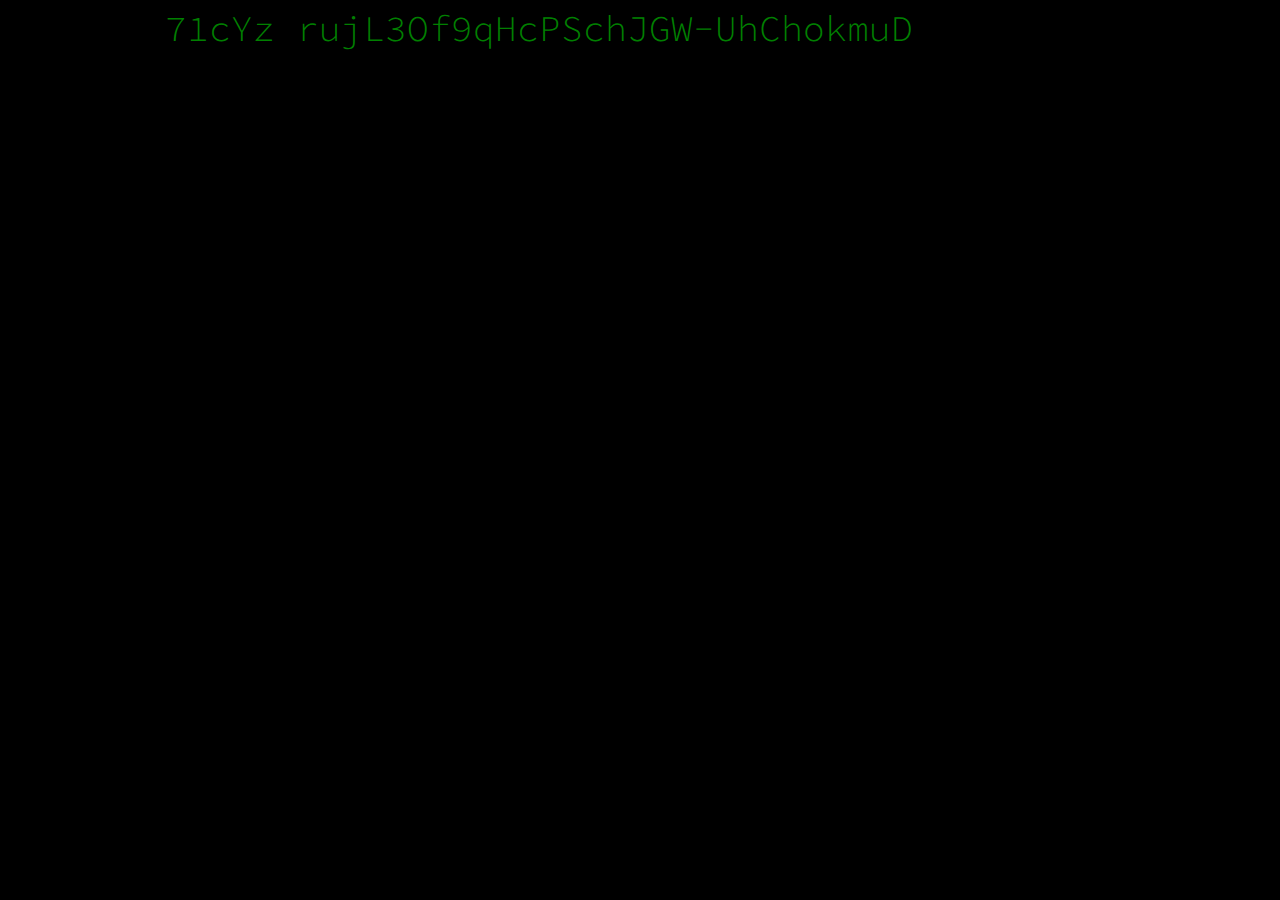
<file: animation.html>
<!DOCTYPE html>
<html lang="en">
<head>
    <meta charset="UTF-8">
    <meta name="viewport" content="width=device-width, initial-scale=1.0">
    <title>Follow</title>
    <link rel="stylesheet" href="animation.css">
    <link rel="shortcut icon" href="../Autres/duck.svg" type="image/x-icon">
</head>
<body>
    
    <link href='https://fonts.googleapis.com/css?family=Source+Code+Pro:300,400' rel='stylesheet' type='text/css'>
    <div id="line_01" class="text">
      FOLLOW-THE-YELLOW-DUCK
    </div>

    <script src="animation.js"></script>
</body>
</html>
</file>
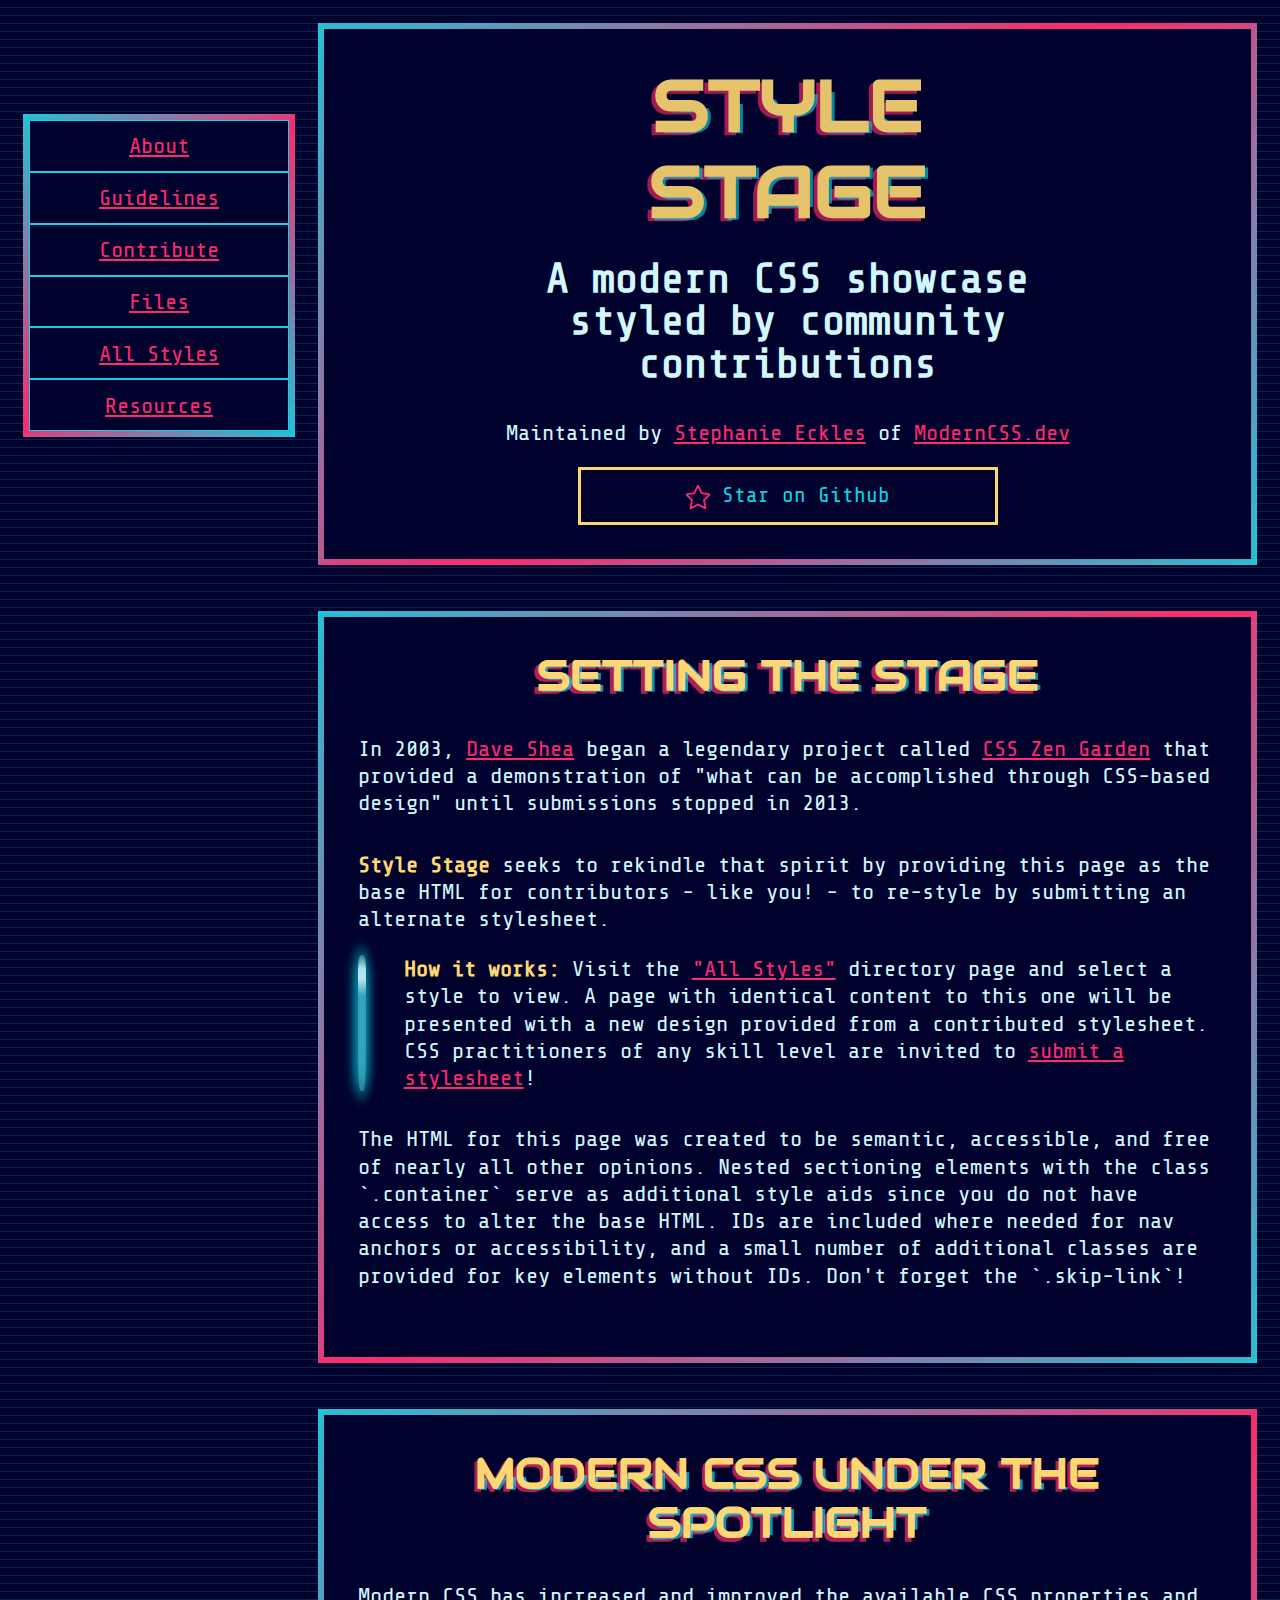
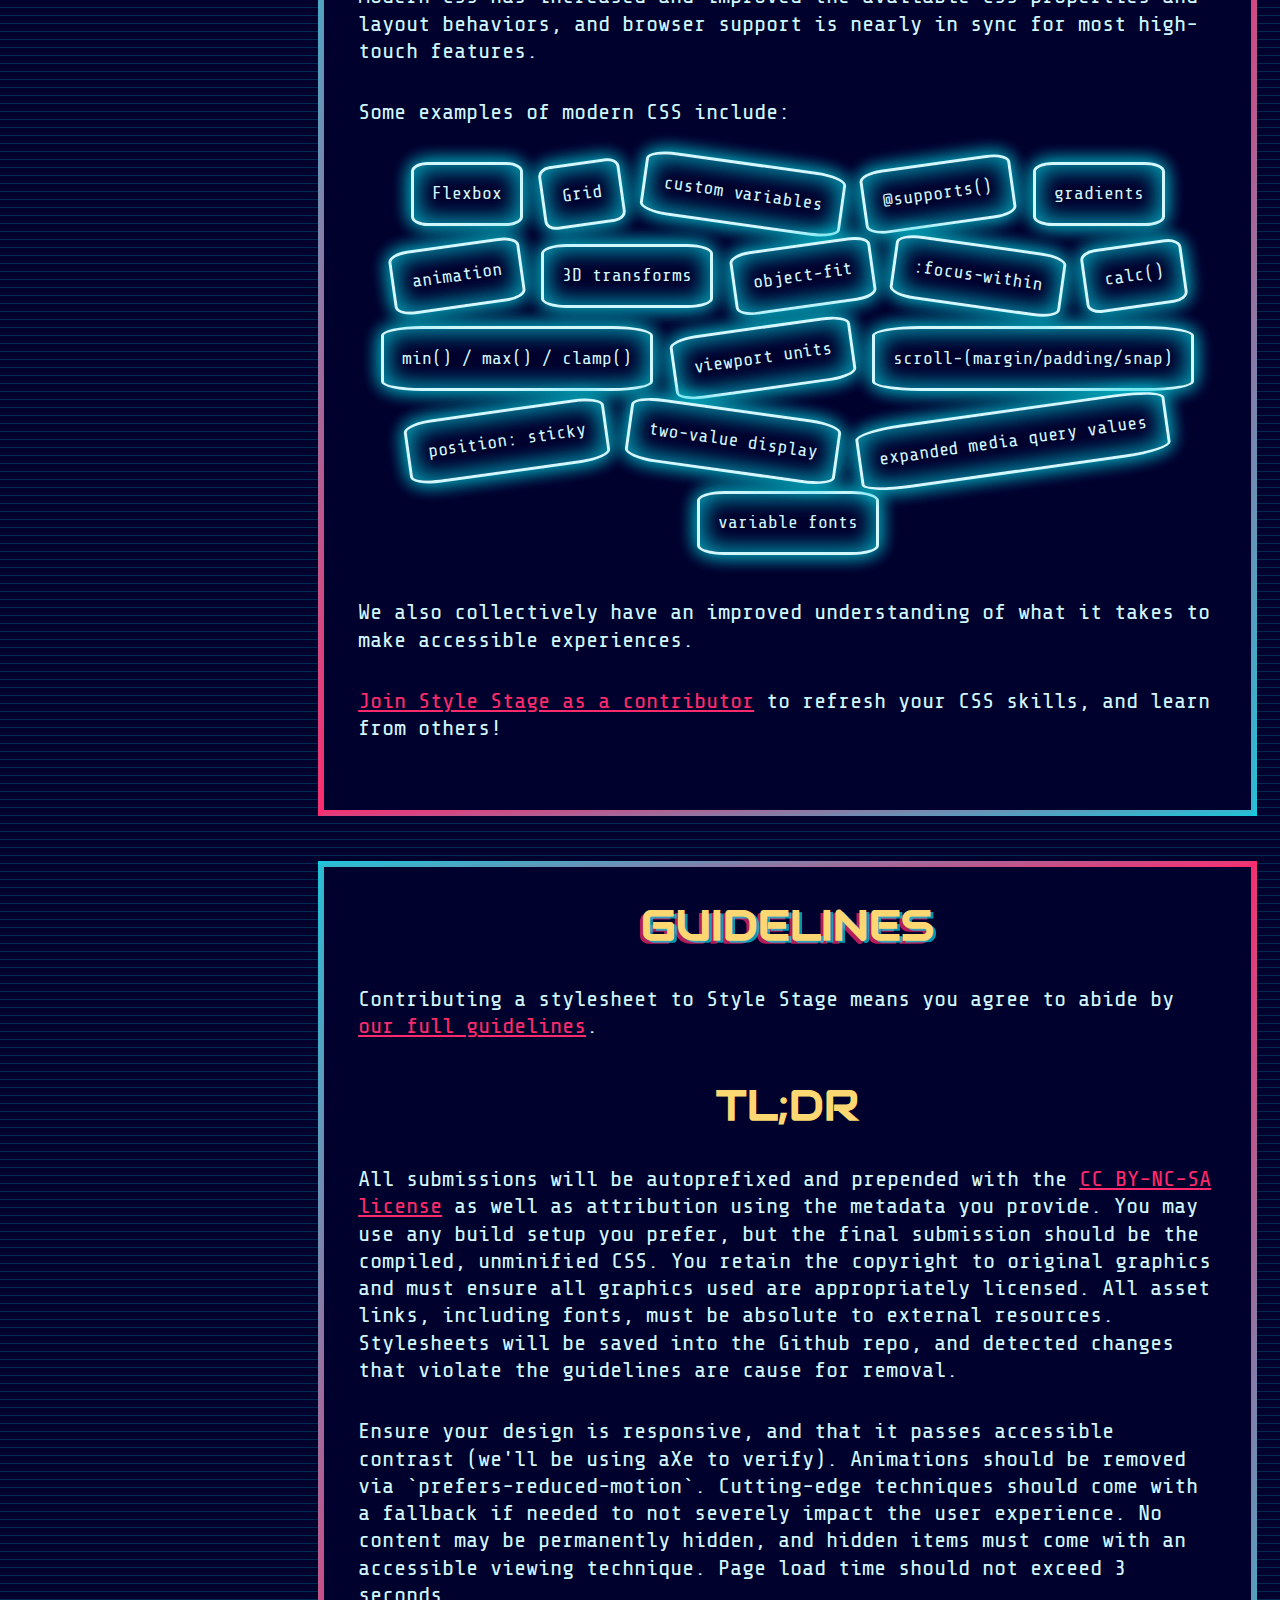
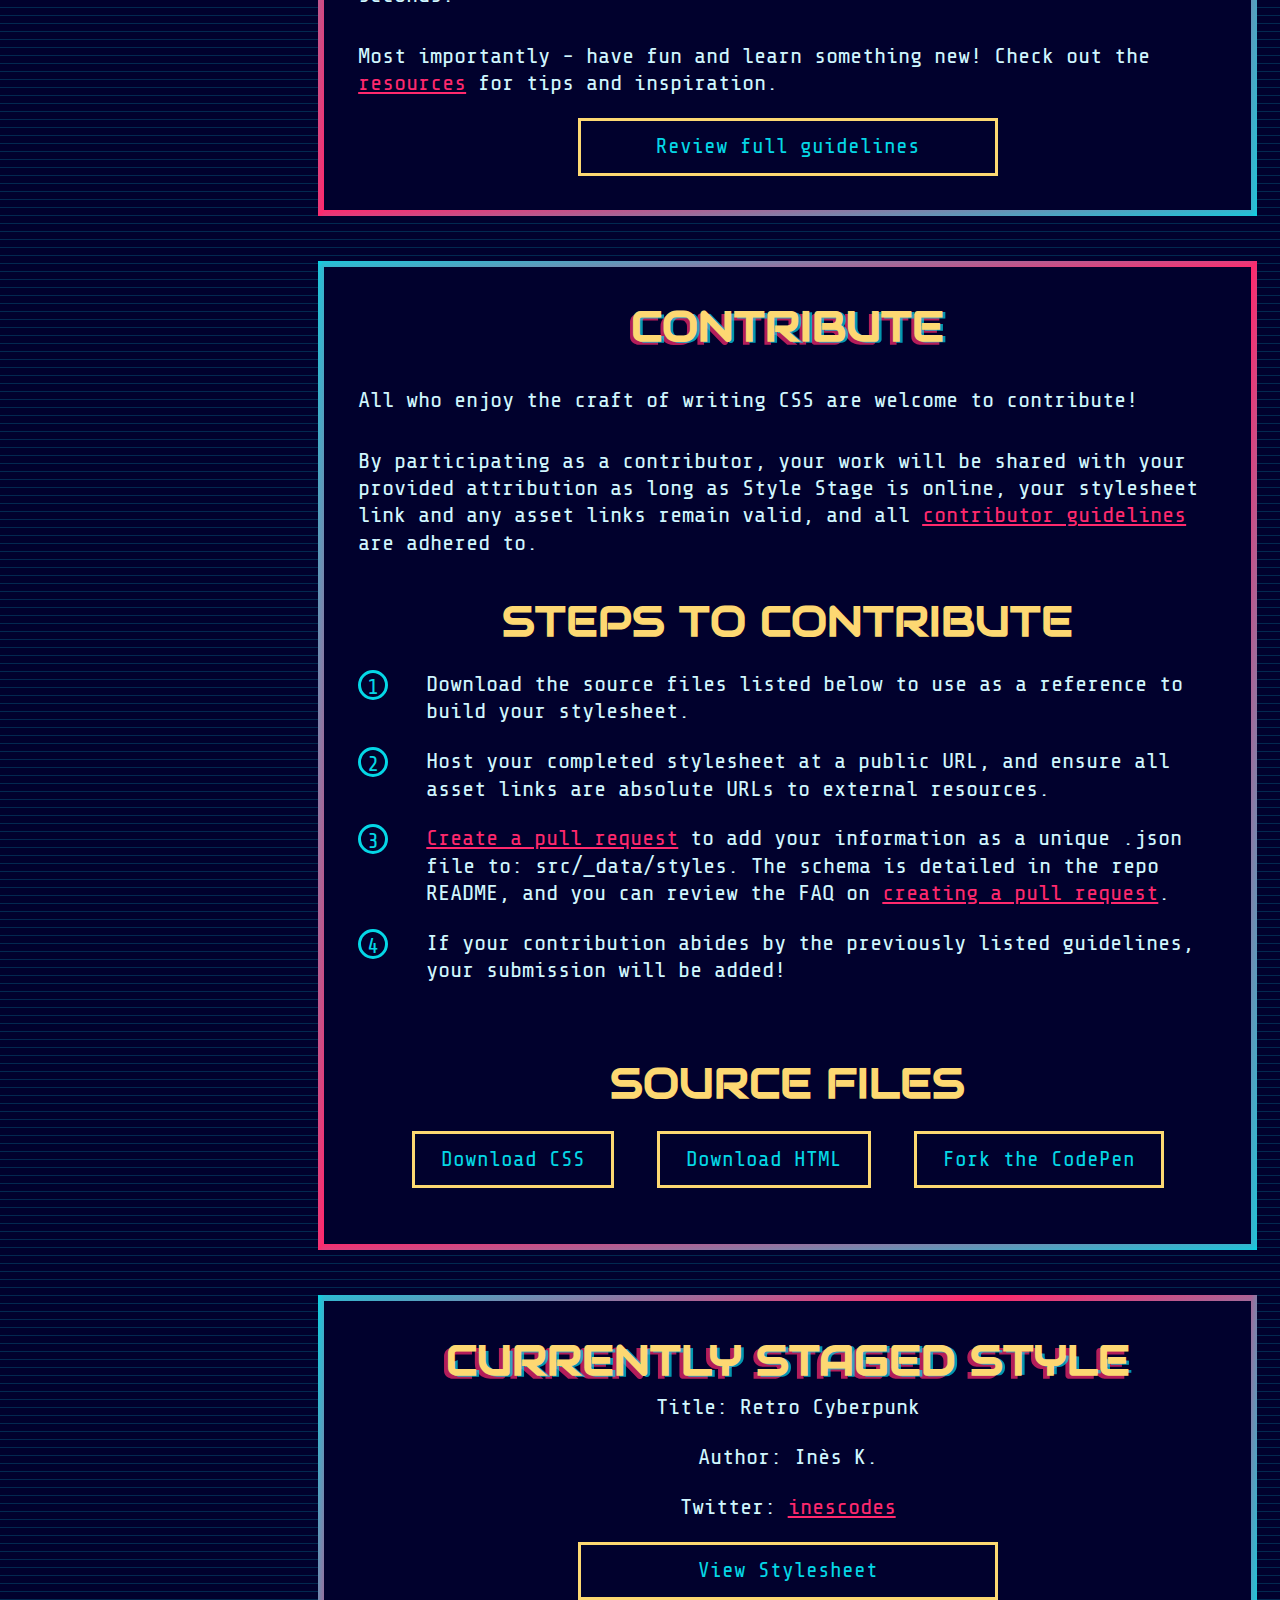
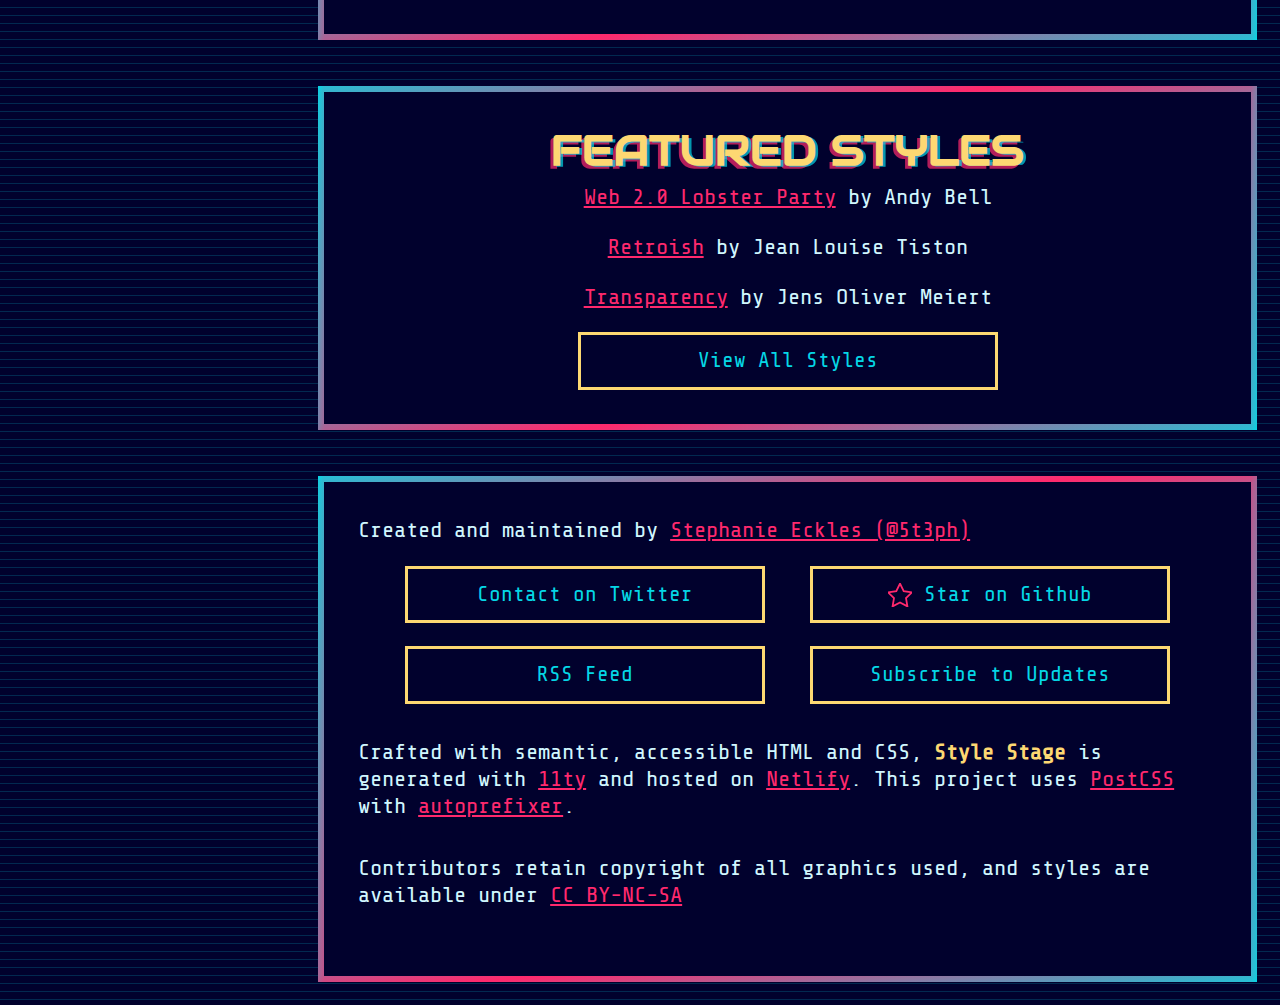
<file: code.html>
<!DOCTYPE html>
<html lang="en">
<head>
    <meta charset="UTF-8">
    <meta name="viewport" content="width=device-width, initial-scale=1.0">
    <title>Document</title>
    <link rel="stylesheet" href="code.css">
</head>
<body>


    <a href="#main" class="skip-link">Skip to main content</a>
<header>
  <div class="container">
    <h1>Style Stage</h1>
    <h2>A modern CSS showcase styled by community contributions</h2>
    <p>
      Maintained by <a href="https://twitter.com/5t3ph">Stephanie Eckles</a> of
      <a href="https://moderncss.dev">ModernCSS.dev</a>
    </p>
    <a href="https://github.com/5t3ph/stylestage" class="link-github"><span><svg xmlns="http://www.w3.org/2000/svg" viewBox="0 0 32 32" aria-hidden="true" focusable="false">
          <path d="M32 12.408l-11.056-1.607-4.944-10.018-4.944 10.018-11.056 1.607 8 7.798-1.889 11.011 9.889-5.199 9.889 5.199-1.889-11.011 8-7.798z"></path>
        </svg>
      </span>
      Star on Github</a>
  </div>
</header>
<nav>
  <ul>
    <li><a href="#about">About</a></li>
    <li><a href="#guidelines">Guidelines</a></li>
    <li><a href="#contribute">Contribute</a></li>
    <li><a href="#files">Files</a></li>
    <li><a href="/styles/">All Styles</a></li>
    <li><a href="/resources/">Resources</a></li>
  </ul>
</nav>

<main id="main" tabIndex="-1">
  <div class="container">
    <article id="about">
      <section class="container">
        <h2>Setting the Stage</h2>
        <p>
          In 2003, <a href="http://daveshea.com/projects/zen/">Dave Shea</a> began a legendary
          project called <a href="http://www.csszengarden.com/">CSS Zen Garden</a> that provided
          a demonstration of "what can be accomplished through CSS-based design" until
          submissions stopped in 2013.
        </p>
        <p>
          <strong>Style Stage</strong> seeks to rekindle that spirit by providing this page as
          the base HTML for contributors - like you! - to re-style by submitting an alternate
          stylesheet.
        </p>
        <blockquote>
          <p>
            <strong>How it works:</strong> Visit the
            <a href="/styles/">"All Styles"</a> directory page and select a style to view. A
            page with identical content to this one will be presented with a new design provided
            from a contributed stylesheet. CSS practitioners of any skill level are invited to
            <a href="#contribute">submit a stylesheet</a>!
          </p>
        </blockquote>
        <p>
          The HTML for this page was created to be semantic, accessible, and free of nearly all
          other opinions. Nested sectioning elements with the class `.container` serve as
          additional style aids since you do not have access to alter the base HTML. IDs are
          included where needed for nav anchors or accessibility, and a small number of
          additional classes are provided for key elements without IDs. Don't forget the
          `.skip-link`!
        </p>
      </section>
      <section class="container">
        <h2>Modern CSS Under the Spotlight</h2>
        <p>
          Modern CSS has increased and improved the available CSS properties and layout
          behaviors, and browser support is nearly in sync for most high-touch features.
        </p>
        <p>Some examples of modern CSS include:</p>
        <ul>
          <li>Flexbox</li>
          <li>Grid</li>
          <li>custom variables</li>
          <li>@supports()</li>
          <li>gradients</li>
          <li>animation</li>
          <li>3D transforms</li>
          <li>object-fit</li>
          <li>:focus-within</li>
          <li>calc()</li>
          <li>min() / max() / clamp()</li>
          <li>viewport units</li>
          <li>scroll-(margin/padding/snap)</li>
          <li>position: sticky</li>
          <li>two-value display</li>
          <li>expanded media query values</li>
          <li>variable fonts</li>
        </ul>
        <p>
          We also collectively have an improved understanding of what it takes to make
          accessible experiences.
        </p>
        <p>
          <a href="#contribute">Join Style Stage as a contributor</a> to refresh your CSS
          skills, and learn from others!
        </p>
      </section>
    </article>
    <article id="guidelines">
      <section class="container">
        <h2>Guidelines</h2>
        <p>
          Contributing a stylesheet to Style Stage means you agree to abide by
          <a href="/guidelines/">our full guidelines</a>.
        </p>
        <h3>TL;DR</h3>
        <p>
          All submissions will be autoprefixed and prepended with the
          <a href="https://creativecommons.org/licenses/by-nc-sa/3.0/">CC BY-NC-SA license</a>
          as well as attribution using the metadata you provide. You may use any build setup you
          prefer, but the final submission should be the compiled, unminified CSS. You retain
          the copyright to original graphics and must ensure all graphics used are appropriately
          licensed. All asset links, including fonts, must be absolute to external resources.
          Stylesheets will be saved into the Github repo, and detected changes that violate the
          guidelines are cause for removal.
        </p>
        <p>
          Ensure your design is responsive, and that it passes accessible contrast (we'll be
          using aXe to verify). Animations should be removed via `prefers-reduced-motion`.
          Cutting-edge techniques should come with a fallback if needed to not severely impact
          the user experience. No content may be permanently hidden, and hidden items must come
          with an accessible viewing technique. Page load time should not exceed 3 seconds.
        </p>
        <p>
          Most importantly - have fun and learn something new! Check out the
          <a href="/resources/">resources</a> for tips and inspiration.
        </p>
        <a href="/guidelines/" class="link-guidelines">Review full guidelines</a>
      </section>
    </article>
    <article id="contribute">
      <section class="container">
        <h2>Contribute</h2>
        <p>All who enjoy the craft of writing CSS are welcome to contribute!</p>
        <p>
          By participating as a contributor, your work will be shared with your provided
          attribution as long as Style Stage is online, your stylesheet link and any asset links
          remain valid, and all <a href="/guidelines/">contributor guidelines</a> are adhered
          to.
        </p>
      </section>
      <section class="container">
        <h3>Steps to Contribute</h3>
        <ol>
          <li>
            Download the source files listed below to use as a reference to build your
            stylesheet.
          </li>
          <li>
            Host your completed stylesheet at a public URL, and ensure all asset links are
            absolute URLs to external resources.
          </li>
          <li>
            <a href="https://github.com/5t3ph/stylestage">Create a pull request</a> to add your
            information as a unique .json file to: src/_data/styles. The schema is detailed in
            the repo README, and you can review the FAQ on
            <a href="/guidelines/#how-do-i-create-a-pull-request-pr">creating a pull request</a>.
          </li>
          <li>
            If your contribution abides by the previously listed guidelines, your submission
            will be added!
          </li>
        </ol>
      </section>
      <footer id="files">
        <div class="container">
          <h3>Source Files</h3>
          <a href="/source-files/style.css" class="link-downloadcss" download>Download CSS</a>
          <a href="/source-files/stylestage.html" class="link-downloadhtml" download>Download HTML</a>
          <a href="https://codepen.io/5t3ph/pen/b493845ae41e836889dd84fdbb0f5291" class="link-codepen" download>Fork the CodePen</a>
        </div>
      </footer>
    </article>
  </div>
</main>
<aside class="profile" aria-labelledby="profile-title">
  <div class="container">
    <h4 id="profile-title">Currently Staged Style</h4>
    <ul>
      <li class="profile-title"><span>Title:</span> <span>Retro Cyberpunk</span></li>
      <li class="profile-author"><span>Author:</span> <span>Inès K.</span></li>
      <li class="profile-twitter">
        <span>Twitter:</span> <span><a href="https://twitter.com/inescodes">inescodes</a></span>
      </li>
    </ul>
    <a href="/styles/css/retro-cyberpunk.css">View Stylesheet</a>
  </div>
</aside>
<aside id="styles">
  <div class="container">
    <h2>Featured Styles</h2>
    <ul class="features">
      <li>
        <span>
          <a href="/styles/web-2.0-lobster-party">Web 2.0 Lobster Party<span aria-hidden="true"></span></a>
          <span>by Andy Bell</span>
        </span>
      </li>
      <li>
        <span>
          <a href="/styles/retroish">Retroish<span aria-hidden="true"></span></a>
          <span>by Jean Louise Tiston</span>
        </span>
      </li>
      <li>
        <span>
          <a href="/styles/transparency">Transparency<span aria-hidden="true"></span></a>
          <span>by Jens Oliver Meiert</span>
        </span>
      </li>
    </ul>

    <a href="/styles/" class="link-allstyles">View All Styles</a>
  </div>
</aside>
<footer class="page-footer">
  <div class="container">
    <p>
      Created and maintained by
      <a href="https://twitter.com/5t3ph">Stephanie Eckles (@5t3ph)</a>
    </p>
    <ul>
      <li>
        <a href="https://twitter.com/5t3ph" class="link-twittercontact">Contact on Twitter</a>
      </li>
      <li>
        <a href="https://github.com/5t3ph/stylestage" class="link-github"><svg xmlns="http://www.w3.org/2000/svg" viewBox="0 0 32 32" aria-hidden="true" focusable="false">
            <path d="M32 12.408l-11.056-1.607-4.944-10.018-4.944 10.018-11.056 1.607 8 7.798-1.889 11.011 9.889-5.199 9.889 5.199-1.889-11.011 8-7.798z"></path>
          </svg>
          Star on Github</a>
      </li>
      <li><a href="/feed/" class="link-rss">RSS Feed</a></li>
      <li><a href="/subscribe/" class="link-support">Subscribe to Updates</a></li>
    </ul>
    <p>
      Crafted with semantic, accessible HTML and CSS, <strong>Style Stage</strong> is generated
      with <a href="https://11ty.dev">11ty</a> and hosted on
      <a href="https://netlify.com">Netlify</a>. This project uses
      <a href="https://postcss.org/">PostCSS</a> with
      <a href="https://github.com/postcss/autoprefixer">autoprefixer</a>.
    </p>
    <p>
      Contributors retain copyright of all graphics used, and styles are available under
      <a href="https://creativecommons.org/licenses/by-nc-sa/3.0/">CC BY-NC-SA</a>
    </p>
  </div>

</footer>
</body>
</html>
</file>
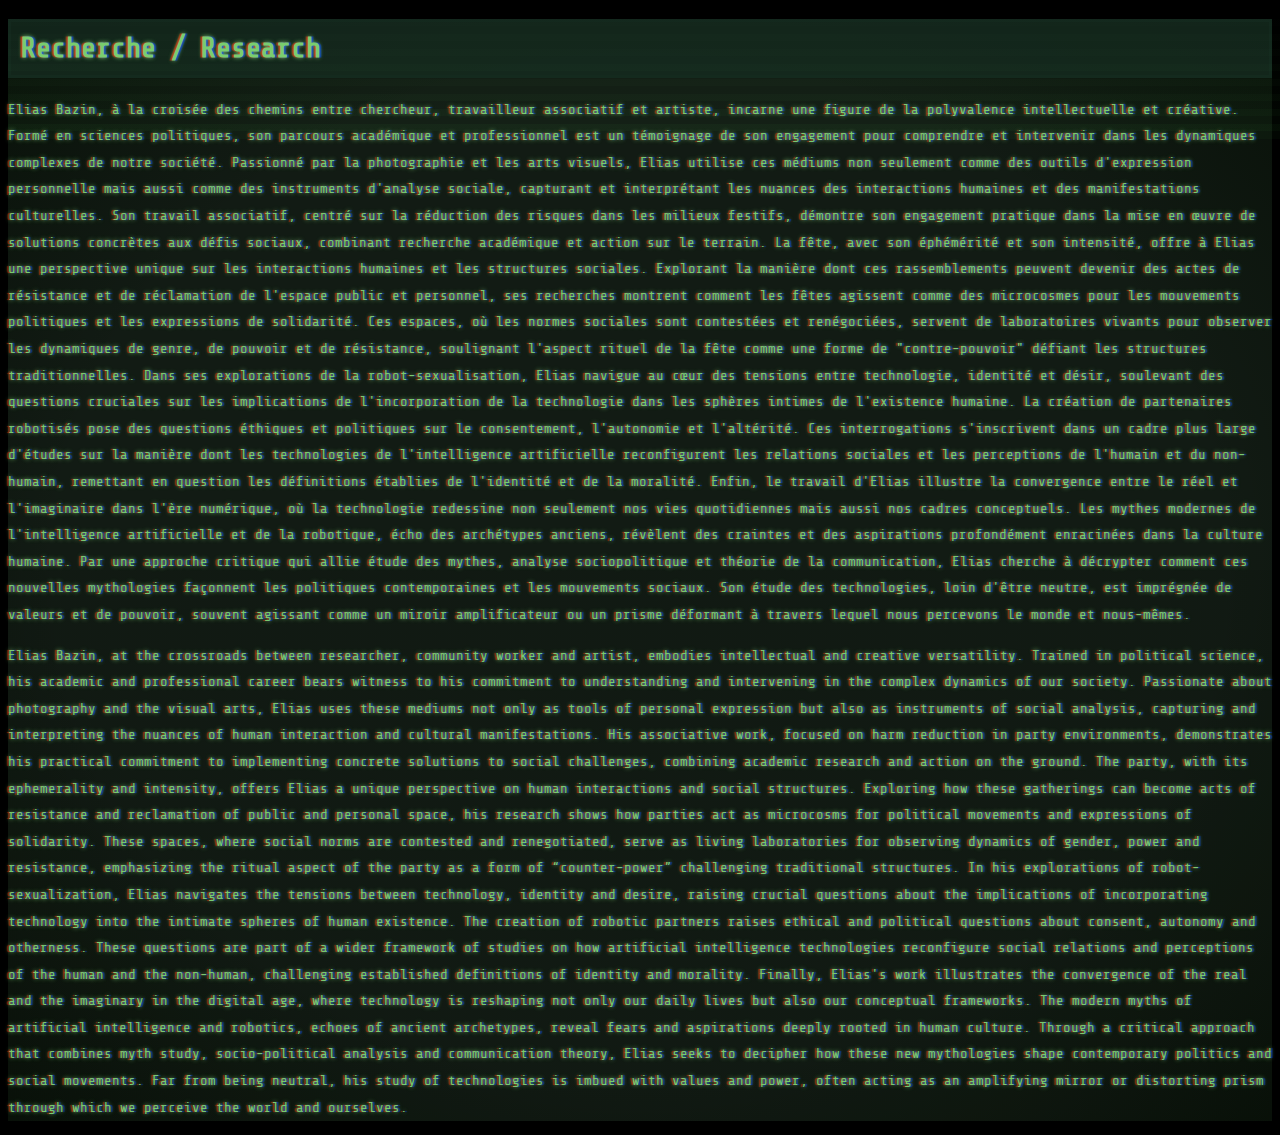
<file: Research.html>
<!DOCTYPE html>
<html lang="en">
<head>
    <meta charset="UTF-8">
    <meta name="viewport" content="width=device-width, initial-scale=1.0">
    <title>Document</title>
    <link rel="stylesheet" href="Research.css">
</head>
<body>
    
    <div class="wrapper"><div id="noise"></div>
<h1 id="h"> Recherche / Research </h1>
<div class="line"></div>
<p> Elias Bazin, à la croisée des chemins entre chercheur, travailleur associatif et artiste, incarne une figure de la polyvalence intellectuelle et créative. Formé en sciences politiques, son parcours académique et professionnel est un témoignage de son engagement pour comprendre et intervenir dans les dynamiques complexes de notre société. Passionné par la photographie et les arts visuels, Elias utilise ces médiums non seulement comme des outils d'expression personnelle mais aussi comme des instruments d'analyse sociale, capturant et interprétant les nuances des interactions humaines et des manifestations culturelles. Son travail associatif, centré sur la réduction des risques dans les milieux festifs, démontre son engagement pratique dans la mise en œuvre de solutions concrètes aux défis sociaux, combinant recherche académique et action sur le terrain.
    La fête, avec son éphémérité et son intensité, offre à Elias une perspective unique sur les interactions humaines et les structures sociales. Explorant la manière dont ces rassemblements peuvent devenir des actes de résistance et de réclamation de l'espace public et personnel, ses recherches montrent comment les fêtes agissent comme des microcosmes pour les mouvements politiques et les expressions de solidarité. Ces espaces, où les normes sociales sont contestées et renégociées, servent de laboratoires vivants pour observer les dynamiques de genre, de pouvoir et de résistance, soulignant l'aspect rituel de la fête comme une forme de "contre-pouvoir" défiant les structures traditionnelles.
    Dans ses explorations de la robot-sexualisation, Elias navigue au cœur des tensions entre technologie, identité et désir, soulevant des questions cruciales sur les implications de l'incorporation de la technologie dans les sphères intimes de l'existence humaine. La création de partenaires robotisés pose des questions éthiques et politiques sur le consentement, l'autonomie et l'altérité. Ces interrogations s'inscrivent dans un cadre plus large d'études sur la manière dont les technologies de l'intelligence artificielle reconfigurent les relations sociales et les perceptions de l'humain et du non-humain, remettant en question les définitions établies de l'identité et de la moralité.
    Enfin, le travail d'Elias illustre la convergence entre le réel et l'imaginaire dans l'ère numérique, où la technologie redessine non seulement nos vies quotidiennes mais aussi nos cadres conceptuels. Les mythes modernes de l'intelligence artificielle et de la robotique, écho des archétypes anciens, révèlent des craintes et des aspirations profondément enracinées dans la culture humaine. Par une approche critique qui allie étude des mythes, analyse sociopolitique et théorie de la communication, Elias cherche à décrypter comment ces nouvelles mythologies façonnent les politiques contemporaines et les mouvements sociaux. Son étude des technologies, loin d'être neutre, est imprégnée de valeurs et de pouvoir, souvent agissant comme un miroir amplificateur ou un prisme déformant à travers lequel nous percevons le monde et nous-mêmes.</p>

    <p>Elias Bazin, at the crossroads between researcher, community worker and artist, embodies intellectual and creative versatility. Trained in political science, his academic and professional career bears witness to his commitment to understanding and intervening in the complex dynamics of our society. Passionate about photography and the visual arts, Elias uses these mediums not only as tools of personal expression but also as instruments of social analysis, capturing and interpreting the nuances of human interaction and cultural manifestations. His associative work, focused on harm reduction in party environments, demonstrates his practical commitment to implementing concrete solutions to social challenges, combining academic research and action on the ground.
        The party, with its ephemerality and intensity, offers Elias a unique perspective on human interactions and social structures. Exploring how these gatherings can become acts of resistance and reclamation of public and personal space, his research shows how parties act as microcosms for political movements and expressions of solidarity. These spaces, where social norms are contested and renegotiated, serve as living laboratories for observing dynamics of gender, power and resistance, emphasizing the ritual aspect of the party as a form of “counter-power” challenging traditional structures.
        In his explorations of robot-sexualization, Elias navigates the tensions between technology, identity and desire, raising crucial questions about the implications of incorporating technology into the intimate spheres of human existence. The creation of robotic partners raises ethical and political questions about consent, autonomy and otherness. These questions are part of a wider framework of studies on how artificial intelligence technologies reconfigure social relations and perceptions of the human and the non-human, challenging established definitions of identity and morality.
        Finally, Elias's work illustrates the convergence of the real and the imaginary in the digital age, where technology is reshaping not only our daily lives but also our conceptual frameworks. The modern myths of artificial intelligence and robotics, echoes of ancient archetypes, reveal fears and aspirations deeply rooted in human culture. Through a critical approach that combines myth study, socio-political analysis and communication theory, Elias seeks to decipher how these new mythologies shape contemporary politics and social movements. Far from being neutral, his study of technologies is imbued with values and power, often acting as an amplifying mirror or distorting prism through which we perceive the world and ourselves. </p>

</div>

<script src="Research.js"></script>
    
</body>
</html>
</file>
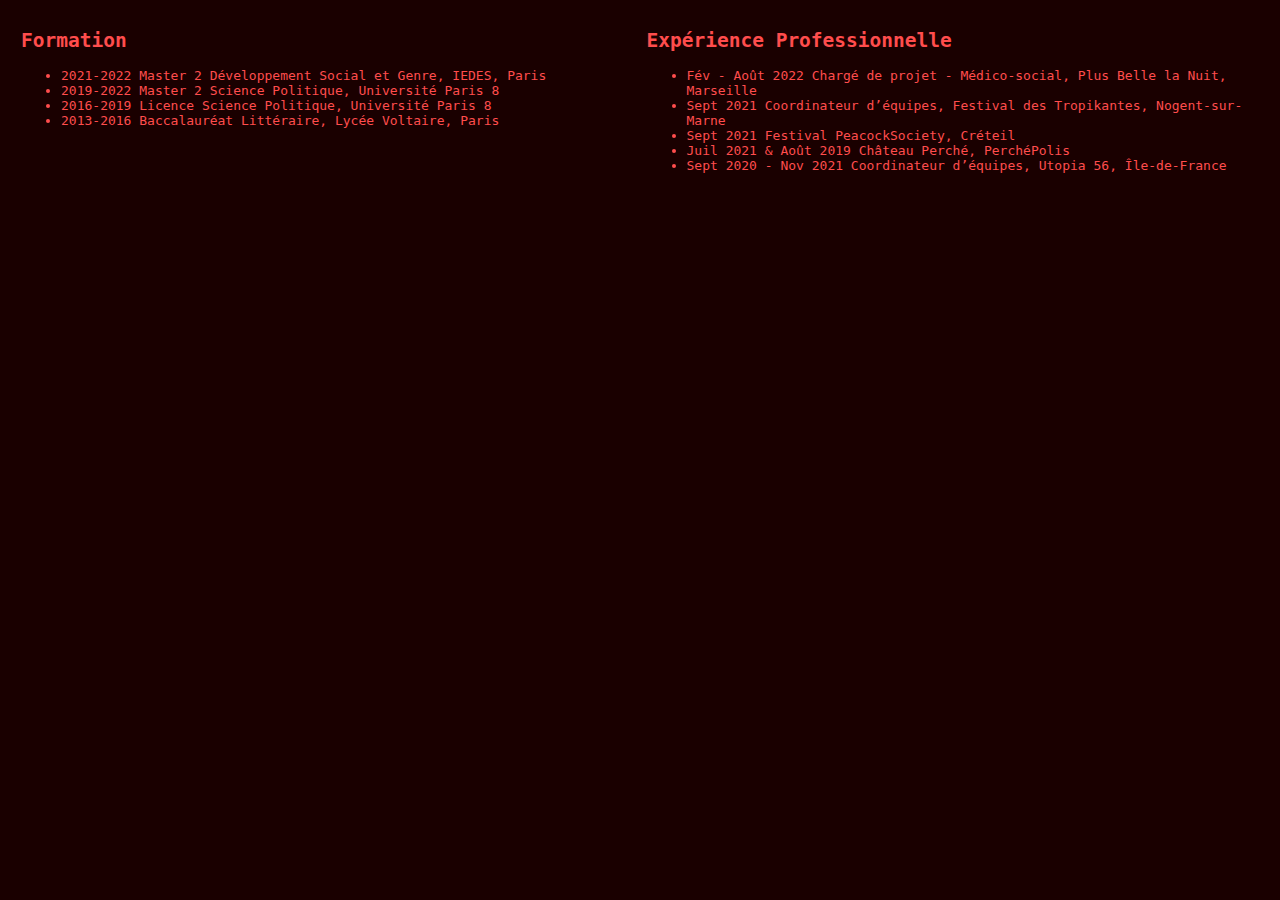
<file: solidarity.html>
<!DOCTYPE html>
<html lang="en">
<head>
    <meta charset="UTF-8">
    <meta name="viewport" content="width=device-width, initial-scale=1.0">
    <title>Elias Bazin - Solidarity & Professional Journey</title>
    <link rel="stylesheet" href="solidarity.css">
</head>
<body>
    <div class="wrapper">
        <div class="education">
            <h2>Formation</h2>
            <ul class="timeline">
                <li><span>2021-2022</span> Master 2 Développement Social et Genre, IEDES, Paris</li>
                <li><span>2019-2022</span> Master 2 Science Politique, Université Paris 8</li>
                <li><span>2016-2019</span> Licence Science Politique, Université Paris 8</li>
                <li><span>2013-2016</span> Baccalauréat Littéraire, Lycée Voltaire, Paris</li>
            </ul>
        </div>
        <div class="professional">
            <h2>Expérience Professionnelle</h2>
            <ul class="timeline">
                <li><span>Fév - Août 2022</span> Chargé de projet - Médico-social, Plus Belle la Nuit, Marseille</li>
                <li><span>Sept 2021</span> Coordinateur d’équipes, Festival des Tropikantes, Nogent-sur-Marne</li>
                <li><span>Sept 2021</span> Festival PeacockSociety, Créteil</li>
                <li><span>Juil 2021 & Août 2019</span> Château Perché, PerchéPolis</li>
                <li><span>Sept 2020 - Nov 2021</span> Coordinateur d’équipes, Utopia 56, Île-de-France</li>
            </ul>
        </div>
    </div>
    <script src="solidarity.js"></script>
</body>
</html>
</file>
<file: animation.css>
body {
    background: #000;
  }
  .text {
    width: 950px;
    word-wrap: break-word;
    margin: 0 auto;
    font-family: 'Source Code Pro', SourceCodeProLight, Arial, Monospace;
    font-size: 36px;
    font-weight: 300;
    line-height: 42px;
    color: green;
  }
</file>
<file: code.css>
/*
* Prefixed by https://autoprefixer.github.io
* PostCSS: v7.0.29,
* Autoprefixer: v9.7.6
* Browsers: last 2 version
*/

@import url("https://fonts.googleapis.com/css2?family=Audiowide&family=Share+Tech+Mono&display=swap");

:root {
  --font-body: "Share Tech Mono", monospace;
  --font-headings: "Audiowide", cursive;
  --neon-pink: 341, 100%, 58%;
  --neon-blue: 184, 96%, 46%;
  --very-light-blue: 190, 100%, 91%;
  --dark-blue: 240, 95%, 9%;
  --yellow: 44, 97%, 72%;
  --border: hsl(var(--neon-blue)), hsl(var(--neon-pink)), hsl(var(--neon-blue));
  --padding-wrapper: 1.5em;
  --border-image: linear-gradient(-45deg, var(--border)) 10% stretch;
  --background-lines: linear-gradient(
      hsla(184, 96%, 46%, 0) 90%,
      hsla(184, 96%, 46%, 0.25) 95%
    )
    top left / 100% 0.5rem;
}

/* === GLOBAL STYLES === */
*,
*:before,
*:after {
  -webkit-box-sizing: border-box;
  box-sizing: border-box;
  margin: 0;
  padding: 0;
}

body {
  padding: 1em;
  background: hsl(var(--dark-blue)) var(--background-lines);
  color: hsl(var(--very-light-blue));
  font-family: var(--font-body);
  font-size: 1.2rem;
  font-size: clamp(1.2rem, 0.7rem + 0.9vw, 4rem);
  line-height: 1.2;
  overflow-x: hidden;
  max-width: 112.5rem;
}

@media (min-width: 48rem) {
  body {
    margin-left: 13em;
  }
}

h1,
h2,
h3,
h4 {
  z-index: 2;
  position: relative;
  color: hsl(var(--yellow));
  font-family: var(--font-headings);
  text-transform: uppercase;
  text-align: center;
  margin-left: auto;
  margin-right: auto;
}

h2,
h3,
h4 {
  z-index: 3;
  position: relative;
  font-size: 1.6rem;
  font-size: clamp(1.6rem, 1rem + 2vw, 3rem);
}

h3 {
  margin-top: 1em;
}

strong {
  color: hsl(var(--yellow));
}

li {
  list-style-type: none;
}

a {
  color: hsl(var(--neon-pink));
}

a:hover,
a:active {
  color: hsl(var(--very-light-blue));
  top: -0.03rem;
  left: -0.03rem;
  -webkit-filter: drop-shadow(0 0 0.2rem hsla(var(--neon-pink), 0.4))
    drop-shadow(0.5rem 0.5rem 0.2rem hsla(var(--neon-pink), 0.6))
    drop-shadow(-0.5rem 0.5rem 0.2rem hsla(var(--neon-pink), 0.6))
    drop-shadow(0.5rem -0.5rem 0.2rem hsla(var(--neon-pink), 0.6))
    drop-shadow(-0.5rem -0.5rem 0.2rem hsla(var(--neon-pink), 0.6));
  filter: drop-shadow(0 0 0.2rem hsla(var(--neon-pink), 0.4))
    drop-shadow(0.5rem 0.5rem 0.2rem hsla(var(--neon-pink), 0.6))
    drop-shadow(-0.5rem 0.5rem 0.2rem hsla(var(--neon-pink), 0.6))
    drop-shadow(0.5rem -0.5rem 0.2rem hsla(var(--neon-pink), 0.6))
    drop-shadow(-0.5rem -0.5rem 0.2rem hsla(var(--neon-pink), 0.6));
}

p:not(:first-child) {
  margin-top: 1.5em;
}

p:last-child {
  margin-bottom: 1.5em;
}

h1::before,
h2::before,
h3::before,
h4::before {
  z-index: -1;
  position: absolute;
  top: 0.2rem;
  left: -0.2rem;
  width: 100%;
  height: 100%;
  color: hsl(var(--neon-pink));
  opacity: 0.7;
  animation: glitch 0.3s linear infinite alternate-reverse;
}

h1::after,
h2::after,
h3::after,
h4::after {
  z-index: -1;
  position: absolute;
  top: 0.1rem;
  left: 0.2rem;
  width: 100%;
  height: 100%;
  color: hsl(var(--neon-blue));
  opacity: 0.7;
  animation: glitch 0.3s 0.1s linear infinite alternate-reverse;
  -webkit-clip-path: polygon(3% 100%, 14% 28%, 67% 15%, 103% 67%);
  clip-path: polygon(3% 100%, 14% 28%, 67% 15%, 103% 67%);
}

aside {
  width: 100%;
  border: 0.4rem solid hsl(var(--neon-blue));
  padding: 1.5em;
  margin-top: 2em;
  background-color: hsl(var(--dark-blue));
  -o-border-image: var(--border-image);
  border-image: var(--border-image);
}

aside ul {
  margin-top: 0.5rem;
  display: -ms-grid;
  display: grid;
}

aside li {
  margin: 1em;
}

.profile .container > a,
[class^="link"] {
  display: block;
  margin-top: 1em;
  border: 0.2rem solid hsl(var(--yellow));
  padding: 0.6em 1.2em;
  color: hsl(var(--neon-blue));
  text-decoration: none;
  text-align: center;
  font-size: 0.95em;
  max-width: 35ch;
  margin-left: auto;
  margin-right: auto;
}

.profile .container > a:hover,
[class^="link"]:hover {
  -webkit-transform: translate(-0.1rem, -0.1rem);
  transform: translate(-0.1rem, -0.1rem);
  -webkit-filter: none;
  filter: none;
  -webkit-box-shadow: 0px 0px 25px hsl(var(--yellow));
  box-shadow: 0px 0px 25px hsl(var(--yellow));
  border-color: hsl(var(--very-light-blue));
}

::-moz-selection {
  background-color: hsl(var(--yellow));
  color: hsl(var(--dark-blue));
}

::selection {
  background-color: hsl(var(--yellow));
  color: hsl(var(--dark-blue));
}

:focus {
  outline: 2px solid transparent;
}

:focus-visible {
  outline-color: hsl(var(--neon-pink));
  outline-offset: 2px;
}

/* === SKIP LINK === */
.skip-link:not(:focus) {
  border: 0;
  clip: rect(0 0 0 0);
  height: auto;
  margin: 0;
  overflow: hidden;
  padding: 0;
  position: absolute;
  width: 1px;
  white-space: nowrap;
}

.skip-link:hover,
.skip-link:active {
  top: 0;
  left: 0;
  -webkit-filter: none;
  filter: none;
}

.skip-link {
  z-index: 100;
  position: fixed;
  left: 0;
  width: 100vw;
  top: 0;
  margin: 0 auto;
  padding: 0.3rem;
  background-color: hsl(var(--dark-blue));
  -webkit-filter: none;
  filter: none;
  text-align: center;
}

@media (min-width: 48rem) {
  .skip-link,
  .skip-link:hover,
  .skip-link:active {
    display: inline-block;
    width: initial;
    top: 2em;
    left: 1em;
  }
}

/* === HEADER === */
header {
  width: 100%;
  border: 0.4rem solid hsl(var(--neon-blue));
  padding: 1.5em;
  background-color: hsl(var(--dark-blue));
  -o-border-image: var(--border-image);
  border-image: var(--border-image);
  text-align: center;
}

header h1 {
  max-width: 5ch;
  font-size: 3rem;
  font-size: clamp(3rem, 2.5rem + 2.5vw, 6rem);
  overflow: hidden;
  opacity: 0.9;
}

header h1::before,
header h1::after {
  content: "Style Stage";
}

header h2 {
  margin-top: 0.5em;
  max-width: 25ch;
  color: hsl(var(--very-light-blue));
  font-size: 1.3rem;
  font-size: clamp(1.3rem, 1.3rem + 1.7vw, 4rem);
  font-family: var(--font-body);
  text-transform: none;
  line-height: 1;
}

.link-github svg {
  width: 1.5rem;
  vertical-align: middle;
  stroke: hsl(var(--neon-pink));
  stroke-width: 0.15rem;
  fill: transparent;
}

/* === NAVIGATION === */
nav {
  border: 0.4rem solid hsl(var(--neon-blue));
  margin-top: 2em;
  -o-border-image: var(--border-image);
  border-image: var(--border-image);
  background-color: hsl(var(--dark-blue));
}

nav ul {
  display: -webkit-box;
  display: -ms-flexbox;
  display: flex;
  -ms-flex-wrap: wrap;
  flex-wrap: wrap;
}

nav li {
  -webkit-box-flex: 1;
  -ms-flex: 1 1 33%;
  flex: 1 1 33%;
  margin-top: 0;
  border: 1px solid hsl(var(--neon-blue));
  padding: 0.5em;
  width: 100%;
  text-align: center;
}

nav a {
  margin: 0;
  padding: 0;
  font-size: 1em;
}

@media screen and (min-width: 48rem) {
  nav {
    position: fixed;
    left: 1em;
    top: 3em;
    width: 12em;
  }

  nav ul {
    -webkit-box-orient: vertical;
    -webkit-box-direction: normal;
    -ms-flex-direction: column;
    flex-direction: column;
  }

  nav li:not(:last-child) {
    -ms-flex-preferred-size: content;
    flex-basis: content;
  }
}

/* === ABOUT === */
[id="about"] > .container {
  width: 100%;
  border: 0.4rem solid hsl(var(--neon-blue));
  padding: 1.5em;
  margin-top: 2em;
  background-color: hsl(var(--dark-blue));
  -o-border-image: var(--border-image);
  border-image: var(--border-image);
}

[id="about"] ul {
  display: -webkit-box;
  display: -ms-flexbox;
  display: flex;
  -ms-flex-wrap: wrap;
  flex-wrap: wrap;
  -webkit-box-pack: center;
  -ms-flex-pack: center;
  justify-content: center;
  -webkit-box-align: center;
  -ms-flex-align: center;
  align-items: center;
  margin: 1.5em auto;
  font-size: 0.8em;
  text-align: center;
}

[id="about"] li {
  border: 0.2rem solid hsl(var(--very-light-blue));
  padding: 1em;
  margin: 0.5em;
  border-radius: 15%;
  background: hsl(var(--dark-blue));
  -webkit-box-shadow: 0 0 1.2rem hsla(var(--neon-blue), 0.3),
    0.1rem 0.1rem 1.2rem hsla(var(--neon-blue), 0.3),
    -0.1rem 0.1rem 1.2rem hsla(var(--neon-blue), 0.3),
    0.1rem -0.1rem 1.2rem hsla(var(--neon-blue), 0.3),
    -0.1rem -0.1rem 1.2rem hsla(var(--neon-blue), 0.3),
    0 0 1.5rem hsla(var(--neon-blue), 0.4) inset,
    0.1rem 0.1rem 1.5rem hsla(var(--neon-blue), 0.2) inset,
    -0.1rem 0.1rem 1.5rem hsla(var(--neon-blue), 0.2) inset,
    0.1rem -0.1rem 1.5rem hsla(var(--neon-blue), 0.2) inset,
    -0.1rem -0.1rem 1.5rem hsla(var(--neon-blue), 0.2) inset;
  box-shadow: 0 0 1.2rem hsla(var(--neon-blue), 0.3),
    0.1rem 0.1rem 1.2rem hsla(var(--neon-blue), 0.3),
    -0.1rem 0.1rem 1.2rem hsla(var(--neon-blue), 0.3),
    0.1rem -0.1rem 1.2rem hsla(var(--neon-blue), 0.3),
    -0.1rem -0.1rem 1.2rem hsla(var(--neon-blue), 0.3),
    0 0 1.5rem hsla(var(--neon-blue), 0.4) inset,
    0.1rem 0.1rem 1.5rem hsla(var(--neon-blue), 0.2) inset,
    -0.1rem 0.1rem 1.5rem hsla(var(--neon-blue), 0.2) inset,
    0.1rem -0.1rem 1.5rem hsla(var(--neon-blue), 0.2) inset,
    -0.1rem -0.1rem 1.5rem hsla(var(--neon-blue), 0.2) inset;
  -webkit-transition: -webkit-transform 0.1s;
  transition: -webkit-transform 0.1s;
  transition: transform 0.1s;
  transition: transform 0.1s, -webkit-transform 0.1s;
}

[id="about"] li:nth-child(3n) {
  -webkit-transform: rotate(8deg);
  transform: rotate(8deg);
}

[id="about"] li:nth-child(2n + 2) {
  -webkit-transform: rotate(-8deg);
  transform: rotate(-8deg);
}

[id="about"] li:hover {
  -webkit-transform: rotate(0deg);
  transform: rotate(0deg);
  -webkit-animation: flicker 0.4s linear;
  animation: flicker 0.4s linear;
}

[id="about"] :first-child h2::before,
[id="about"] :first-child h2::after {
  content: "Setting the Stage";
}

[id="about"] :last-child h2::before,
[id="about"] :last-child h2::after {
  content: "Modern CSS Under the Spotlight";
}

blockquote {
  position: relative;
  margin: 1em 0 1em 2em;
}

blockquote::before {
  content: "";
  z-index: 2;
  position: absolute;
  width: 0.5rem;
  height: 100%;
  background-color: hsla(var(--very-light-blue), 0.25);
  top: 0;
  left: -2em;
  border-radius: 30%;
  -webkit-filter: drop-shadow(0 0 0.2rem hsla(var(--neon-blue), 0.6))
    drop-shadow(0.2rem 0.5rem 0.2rem hsla(var(--neon-blue), 0.6))
    drop-shadow(-0.2rem 0.5rem 0.2rem hsla(var(--neon-blue), 0.6))
    drop-shadow(0.2rem -0.5rem 0.2rem hsla(var(--neon-blue), 0.6))
    drop-shadow(-0.2rem -0.5rem 0.2rem hsla(var(--neon-blue), 0.6));
  filter: drop-shadow(0 0 0.2rem hsla(var(--neon-blue), 0.6))
    drop-shadow(0.2rem 0.5rem 0.2rem hsla(var(--neon-blue), 0.6))
    drop-shadow(-0.2rem 0.5rem 0.2rem hsla(var(--neon-blue), 0.6))
    drop-shadow(0.2rem -0.5rem 0.2rem hsla(var(--neon-blue), 0.6))
    drop-shadow(-0.2rem -0.5rem 0.2rem hsla(var(--neon-blue), 0.6));
}

blockquote::after {
  content: "";
  z-index: 3;
  position: absolute;
  width: 0.5rem;
  height: 100%;
  top: 0;
  left: -2em;
  border-radius: 15%;
  background-image: -webkit-gradient(
    linear,
    left top,
    left bottom,
    color-stop(1%, hsla(var(--very-light-blue), 0)),
    color-stop(35%, hsla(var(--very-light-blue), 0.8)),
    color-stop(99%, hsla(var(--very-light-blue), 0))
  );
  background-image: linear-gradient(
    hsla(var(--very-light-blue), 0) 1%,
    hsla(var(--very-light-blue), 0.8) 35% 60%,
    hsla(var(--very-light-blue), 0) 99%
  );
  background-position: top left;
  background-size: 100% 30%;
  background-repeat: no-repeat;
  animation: blockquote-animation 1s ease-in-out infinite alternate-reverse;
}

/* === GUIDELINES === */
[id="guidelines"] {
  width: 100%;
  border: 0.4rem solid hsl(var(--neon-blue));
  padding: 1.5em;
  margin-top: 2em;
  background-color: hsl(var(--dark-blue));
  -o-border-image: var(--border-image);
  border-image: var(--border-image);
}

[id="guidelines"] h2::before,
[id="guidelines"] h2::after {
  content: "Guidelines";
}

/* === CONTRIBUTE === */
[id="contribute"] {
  width: 100%;
  border: 0.4rem solid hsl(var(--neon-blue));
  padding: 1.5em;
  margin-top: 2em;
  background-color: hsl(var(--dark-blue));
  -o-border-image: var(--border-image);
  border-image: var(--border-image);
}

[id="contribute"] h2::before,
[id="contribute"] h2::after {
  content: "Contribute";
}

[id="contribute"] ol {
  margin: 1em 0 0 3em;
  counter-reset: contribution-steps;
}

[id="contribute"] li {
  position: relative;
  margin-top: 1em;
  text-align: left;
  counter-increment: contribution-steps;
}

[id="contribute"] li::before {
  -webkit-box-sizing: content-box;
  box-sizing: content-box;
  content: counter(contribution-steps);
  position: absolute;
  top: 0rem;
  left: -3em;
  border: 0.2rem solid hsl(var(--neon-blue));
  width: 2ch;
  height: 2ch;
  border-radius: 50%;
  color: hsl(var(--neon-blue));
  text-align: center;
}

[id="contribute"] li:hover:before {
  color: hsl(var(--very-light-blue));
  border-color: hsl(var(--very-light-blue));
  -webkit-box-shadow: 0 0 1rem hsla(var(--neon-blue), 0.3),
    0.05rem 0.05rem 1rem hsla(var(--neon-blue), 0.3),
    -0.05rem 0.05rem 1rem hsla(var(--neon-blue), 0.3),
    0.05rem -0.05rem 1rem hsla(var(--neon-blue), 0.3),
    -0.05rem -0.05rem 1rem hsla(var(--neon-blue), 0.3),
    0 0 0.1rem hsla(var(--neon-blue), 0.4) inset,
    0.05rem 0.05rem 0.5rem hsla(var(--neon-blue), 0.2) inset,
    -0.05rem 0.05rem 0.5rem hsla(var(--neon-blue), 0.2) inset,
    0.05rem -0.05rem 0.5rem hsla(var(--neon-blue), 0.2) inset,
    -0.05rem -0.05rem 0.5rem hsla(var(--neon-blue), 0.2) inset;
  box-shadow: 0 0 1rem hsla(var(--neon-blue), 0.3),
    0.05rem 0.05rem 1rem hsla(var(--neon-blue), 0.3),
    -0.05rem 0.05rem 1rem hsla(var(--neon-blue), 0.3),
    0.05rem -0.05rem 1rem hsla(var(--neon-blue), 0.3),
    -0.05rem -0.05rem 1rem hsla(var(--neon-blue), 0.3),
    0 0 0.1rem hsla(var(--neon-blue), 0.4) inset,
    0.05rem 0.05rem 0.5rem hsla(var(--neon-blue), 0.2) inset,
    -0.05rem 0.05rem 0.5rem hsla(var(--neon-blue), 0.2) inset,
    0.05rem -0.05rem 0.5rem hsla(var(--neon-blue), 0.2) inset,
    -0.05rem -0.05rem 0.5rem hsla(var(--neon-blue), 0.2) inset;
}

/* === FILES === */
[id="files"] {
  margin-top: 1.5em;
}

[id="files"] .container {
  display: -webkit-box;
  display: -ms-flexbox;
  display: flex;
  -ms-flex-wrap: wrap;
  flex-wrap: wrap;
  -webkit-box-pack: center;
  -ms-flex-pack: center;
  justify-content: center;
}

[id="files"] h3 {
  -webkit-box-flex: 1;
  -ms-flex: 1 0 100%;
  flex: 1 0 100%;
}

[id="files"] a {
  margin: 1em;
}

/* === PROFILE === */
.profile h4::before,
.profile h4::after {
  content: "Currently Staged Style";
}

.profile {
  text-align: center;
}

.profile li {
  margin: 0;
}

.profile ul > * + * {
  margin-top: 1em;
}

/* === STYLES === */
[id="styles"] {
  text-align: center;
}

[id="styles"] h2::before,
[id="styles"] h2::after {
  content: "Featured Styles";
}

[id="styles"] li {
  margin: 0;
}

[id="styles"] ul > * + * {
  margin-top: 1em;
}

/* === FOOTER === */
.page-footer {
  width: 100%;
  border: 0.4rem solid hsl(var(--neon-blue));
  padding: 1.5em;
  margin-top: 2em;
  background-color: hsl(var(--dark-blue));
  -o-border-image: var(--border-image);
  border-image: var(--border-image);
}

.page-footer ul {
  display: -webkit-box;
  display: -ms-flexbox;
  display: flex;
  -ms-flex-wrap: wrap;
  flex-wrap: wrap;
  -webkit-box-pack: center;
  -ms-flex-pack: center;
  justify-content: center;
  margin: 0 -1em;
}

.page-footer li {
  -webkit-box-flex: 0;
  -ms-flex: 0 1 30ch;
  flex: 0 1 30ch;
  margin: 1em 1em 0 1em;
}

.page-footer a {
  margin: 0;
  width: 100%;
}

/* === ANIMATIONS === */
@-webkit-keyframes flicker {
  50% {
    border-color: hsl(184, 96%, 46%, 0.5);
  }
}
@keyframes flicker {
  50% {
    border-color: hsl(184, 96%, 46%, 0.5);
  }
}

@-webkit-keyframes glitch {
  0% {
    -webkit-transform: translate(0);
    transform: translate(0);
  }
  20% {
    -webkit-transform: translate(-0.1rem, -0.1rem);
    transform: translate(-0.1rem, -0.1rem);
  }
  40% {
    -webkit-transform: translate(-0.1rem, -0.1rem);
    transform: translate(-0.1rem, -0.1rem);
  }
  60% {
    -webkit-transform: translate(0.1rem, 0.1rem);
    transform: translate(0.1rem, 0.1rem);
  }
  80% {
    -webkit-transform: translate(0.1rem, -0.1rem);
    transform: translate(0.1rem, -0.1rem);
  }
  to {
    -webkit-transform: translate(0);
    transform: translate(0);
  }
}

@keyframes glitch {
  0% {
    -webkit-transform: translate(0);
    transform: translate(0);
  }
  20% {
    -webkit-transform: translate(-0.1rem, -0.1rem);
    transform: translate(-0.1rem, -0.1rem);
  }
  40% {
    -webkit-transform: translate(-0.1rem, -0.1rem);
    transform: translate(-0.1rem, -0.1rem);
  }
  60% {
    -webkit-transform: translate(0.1rem, 0.1rem);
    transform: translate(0.1rem, 0.1rem);
  }
  80% {
    -webkit-transform: translate(0.1rem, -0.1rem);
    transform: translate(0.1rem, -0.1rem);
  }
  to {
    -webkit-transform: translate(0);
    transform: translate(0);
  }
}

@-webkit-keyframes blockquote-animation {
  from {
    -webkit-transform: translateY(0%);
    transform: translateY(0%);
  }
  to {
    -webkit-transform: translateY(70%);
    transform: translateY(70%);
  }
}

@keyframes blockquote-animation {
  from {
    -webkit-transform: translateY(0%);
    transform: translateY(0%);
  }
  to {
    -webkit-transform: translateY(70%);
    transform: translateY(70%);
  }
}

/* === DISABLE ANIMATIONS === */
@media (prefers-reduced-motion: reduce) {
  *,
  *::before,
  *::after {
    -webkit-animation-duration: 0.01ms !important;
    animation-duration: 0.01ms !important;
    -webkit-animation-iteration-count: 1 !important;
    animation-iteration-count: 1 !important;
    -webkit-transition-duration: 0.01ms !important;
    transition-duration: 0.01ms !important;
    scroll-behavior: auto !important;
  }
}
</file>
<file: Research.css>
@import url('https://fonts.googleapis.com/css?family=Space+Mono');
@import url('https://fonts.googleapis.com/css?family=Share+Tech+Mono');

body {
  background-color: black;
}

.wrapper {
  position: relative;
  width: 100%;
  margin: 0 auto !important;
  height: auto; /* Remplacer 100vh par auto */
  font-family: 'Space Mono', monospace;
  font-family: 'Share Tech Mono', monospace;
  /* overflow: hidden; Retirer cette ligne */
  font-size: 14px;
  line-height: 1.9;
  margin: 0 0.5em;
  color: rgba(120, 205, 110, 1);
  background-color: rgb(18, 27, 20);
  background-image: linear-gradient(transparent 50%, rgba(10, 15, 8, 0.1) 50%), radial-gradient(transparent 65%, rgba(2, 10, 1, 0.6) 100%);
  background-size: 15px, 100%;
}


.line {
  position: absolute;
  z-index: 999;
  top: 0;
  left: 0;
  width: 100vw;
  height: 100vh;
  mix-blend-mode: screen;
  opacity: 0.65;
  background-size: 100px 100px;
  animation: noise 240ms infinite;
  background-image: url('http://api.thumbr.it/whitenoise-300x300.png?background=0a2406ff&noise=142238&density=85&opacity=100');
}

@keyframes noise {
  0% {
    background-image: url('http://api.thumbr.it/whitenoise-200x200.png?background=0a2406ff&noise=142238&density=85&opacity=100');
  }
  33% {
    background-image: url('http://api.thumbr.it/whitenoise-210x200.png?background=0a2406ff&noise=182235&density=85&opacity=100');
  }
  66% {
    background-image: url('http://api.thumbr.it/whitenoise-200x190.png?background=0a2406ff&noise=142248&density=85&opacity=100');
  }
}

.wrapper:after {
  content: " ";
  position: absolute;
  left: 0;
  top: 0;
  opacity: 1;
  transform: translate3D(0, 0, 0);
  width: 100vw;
  height: 120px;
  mix-blend-mode: screen;
  background-color: black;
  background-image: linear-gradient(transparent 50%, rgba(0, 0, 0, 0.5) 50%), linear-gradient(to top, rgba(5, 15, 5, 1), rgba(0, 0, 0, 0) 110%);
  background-size: 15px 15px, 100%;
  animation: scan 2.5s linear infinite, blink 0.6s infinite;
}

@keyframes blink {
  0% { opacity: 0.7; }
  15% { opacity: 0.4; }
  20% { opacity: 0.7; }
  23% { opacity: 0.3; }
  27% { opacity: 0.7; }
  50% { opacity: 0.8; }
  60% { opacity: 0.5; }
  61% { opacity: 0.8; }
  62% { opacity: 0.6; }
  67% { opacity: 0.7; }
  69% { opacity: 0.4; }
  77% { opacity: 0.7; }
  80% { opacity: 0.3; }
  100% { opacity: 0.7; }
}

@keyframes scan {
  0% { transform: translate3D(0, -100px, 0); }
  100% { transform: translate3D(0, 600px, 0); }
}

h1 {
  padding: 0 10px;
  background-color: rgba(20, 40, 30, 0.8); /* #60C060 */
  border: 3px solid rgba(20, 40, 30, 0.8); /* #60C060 */
}
</file>
<file: solidarity.css>
body {
    background-color: #1a0000;
    color: #ff4d4d;
    font-family: monospace;
  }
  
  .wrapper {
    display: grid;
    grid-template-areas:
      'quote chat'
      'cube chat';
    grid-template-columns: 1fr 1fr;
    grid-template-rows: 20em 40em;
    grid-gap: 1em;
    margin: 1em;
  }
  
  .quote {
    grid-area: quote;
  }
  
  .chat {
    grid-area: chat;
    display: grid;
    grid-template-areas:
      'sent'
      'textbox';
    grid-template-rows: 9fr 1fr;
  }
  
  .chat-sent {
    display: grid;
    grid-area: sent;
    grid-auto-rows: min-content;
  }
  
  .chat-textbox {
    grid-area: textbox;
    display: grid;
    grid-gap: 1em;
    grid-template-areas: 'textarea send';
    grid-template-columns: 1fr 6em;
  }
  
  .chat-textarea {
    grid-area: textarea;
    background-color: transparent;
    color: #ff4d4d;
    resize: none;
    width: 100%;
    height: 100%;
  }
  
  .btn {
    background-color: transparent;
  }
  
  .chat-send-btn {
    grid-area: send;
    height: 100%;
    width: 100%;
    text-align: center;
    display: flex;
    flex-direction: column;
    justify-content: center;
  }
  
  .message {
    width: 100%;
    grid-gap: 1em;
    clear: both;
    padding-bottom: 1em;
  }
  
  .message-outgoing {
    display: grid;
    grid-template-areas:
      'message-avatar message-text';
    grid-template-columns: 4em 1fr;
  }
  
  .message-incoming {
    display: grid;
    grid-template-areas:
      'message-text message-avatar';
    grid-template-columns: 1fr 4em;
  }
  
  .message-avatar {
    border-radius: 50%;
    height: 4em;
    width: 4em;
    text-align: center;
  }
  
  .cube {
    grid-area: cube;
  }
  
  .ui-box {
    border: solid 3px #ff4d4d;
    animation: boxShadow 1.6s infinite;
    padding: 1em;
  }
  
  @keyframes flicker {
    0% {
      opacity: 0.27861;
    }
    5% {
      opacity: 0.34769;
    }
    10% {
      opacity: 0.23604;
    }
    15% {
      opacity: 0.90626;
    }
    20% {
      opacity: 0.18128;
    }
    25% {
      opacity: 0.83891;
    }
    30% {
      opacity: 0.65583;
    }
    35% {
      opacity: 0.67807;
    }
    40% {
      opacity: 0.26559;
    }
    45% {
      opacity: 0.84693;
    }
    50% {
      opacity: 0.96019;
    }
    55% {
      opacity: 0.08594;
    }
    60% {
      opacity: 0.20313;
    }
    65% {
      opacity: 0.71988;
    }
    70% {
      opacity: 0.53455;
    }
    75% {
      opacity: 0.37288;
    }
    80% {
      opacity: 0.71428;
    }
    85% {
      opacity: 0.70419;
    }
    90% {
      opacity: 0.7003;
    }
    95% {
      opacity: 0.36108;
    }
    100% {
      opacity: 0.24387;
    }
  }
  @keyframes textShadow {
    0% {
      text-shadow: 0.4389924193300864px 0 1px rgba(0,30,255,0.5), -0.4389924193300864px 0 1px rgba(255,0,80,0.3), 0 0 3px;
    }
    5% {
      text-shadow: 2.7928974010788217px 0 1px rgba(0,30,255,0.5), -2.7928974010788217px 0 1px rgba(255,0,80,0.3), 0 0 3px;
    }
    10% {
      text-shadow: 0.02956275843481219px 0 1px rgba(0,30,255,0.5), -0.02956275843481219px 0 1px rgba(255,0,80,0.3), 0 0 3px;
    }
    15% {
      text-shadow: 0.40218538552878136px 0 1px rgba(0,30,255,0.5), -0.40218538552878136px 0 1px rgba(255,0,80,0.3), 0 0 3px;
    }
    20% {
      text-shadow: 3.4794037899852017px 0 1px rgba(0,30,255,0.5), -3.4794037899852017px 0 1px rgba(255,0,80,0.3), 0 0 3px;
    }
    25% {
      text-shadow: 1.6125630401149584px 0 1px rgba(0,30,255,0.5), -1.6125630401149584px 0 1px rgba(255,0,80,0.3), 0 0 3px;
    }
    30% {
      text-shadow: 0.7015590085143956px 0 1px rgba(0,30,255,0.5), -0.7015590085143956px 0 1px rgba(255,0,80,0.3), 0 0 3px;
    }
    35% {
      text-shadow: 3.896914047650351px 0 1px rgba(0,30,255,0.5), -3.896914047650351px 0 1px rgba(255,0,80,0.3), 0 0 3px;
    }
    40% {
      text-shadow: 3.870905614848819px 0 1px rgba(0,30,255,0.5), -3.870905614848819px 0 1px rgba(255,0,80,0.3), 0 0 3px;
    }
    45% {
      text-shadow: 2.231056963361899px 0 1px rgba(0,30,255,0.5), -2.231056963361899px 0 1px rgba(255,0,80,0.3), 0 0 3px;
    }
    50% {
      text-shadow: 0.08084290417898504px 0 1px rgba(0,30,255,0.5), -0.08084290417898504px 0 1px rgba(255,0,80,0.3), 0 0 3px;
    }
    55% {
      text-shadow: 2.3758461067427543px 0 1px rgba(0,30,255,0.5), -2.3758461067427543px 0 1px rgba(255,0,80,0.3), 0 0 3px;
    }
    60% {
      text-shadow: 2.202193051050636px 0 1px rgba(0,30,255,0.5), -2.202193051050636px 0 1px rgba(255,0,80,0.3), 0 0 3px;
    }
    65% {
      text-shadow: 2.8638780614874975px 0 1px rgba(0,30,255,0.5), -2.8638780614874975px 0 1px rgba(255,0,80,0.3), 0 0 3px;
    }
    70% {
      text-shadow: 0.48874025155497314px 0 1px rgba(0,30,255,0.5), -0.48874025155497314px 0 1px rgba(255,0,80,0.3), 0 0 3px;
    }
    75% {
      text-shadow: 1.8948491305757957px 0 1px rgba(0,30,255,0.5), -1.8948491305757957px 0 1px rgba(255,0,80,0.3), 0 0 3px;
    }
    80% {
      text-shadow: 0.0833037308038857px 0 1px rgba(0,30,255,0.5), -0.0833037308038857px 0 1px rgba(255,0,80,0.3), 0 0 3px;
    }
    85% {
      text-shadow: 0.09769827255241735px 0 1px rgba(0,30,255,0.5), -0.09769827255241735px 0 1px rgba(255,0,80,0.3), 0 0 3px;
    }
    90% {
      text-shadow: 3.443339761481782px 0 1px rgba(0,30,255,0.5), -3.443339761481782px 0 1px rgba(255,0,80,0.3), 0 0 3px;
    }
    95% {
      text-shadow: 2.1841838852799786px 0 1px rgba(0,30,255,0.5), -2.1841838852799786px 0 1px rgba(255,0,80,0.3), 0 0 3px;
    }
    100% {
      text-shadow: 2.6208764473832513px 0 1px rgba(0,30,255,0.5), -2.6208764473832513px 0 1px rgba(255,0,80,0.3), 0 0 3px;
    }
  }
  
  @keyframes boxShadow {
    0% {
      box-shadow: 0.4389924193300864px 0 1px rgba(0,30,255,0.5), -0.4389924193300864px 0 1px rgba(255,0,80,0.3), 0 0 3px;
    }
    5% {
      box-shadow: 2.7928974010788217px 0 1px rgba(0,30,255,0.5), -2.7928974010788217px 0 1px rgba(255,0,80,0.3), 0 0 3px;
    }
    10% {
      box-shadow: 0.02956275843481219px 0 1px rgba(0,30,255,0.5), -0.02956275843481219px 0 1px rgba(255,0,80,0.3), 0 0 3px;
    }
    15% {
      box-shadow: 0.40218538552878136px 0 1px rgba(0,30,255,0.5), -0.40218538552878136px 0 1px rgba(255,0,80,0.3), 0 0 3px;
    }
    20% {
      box-shadow: 3.4794037899852017px 0 1px rgba(0,30,255,0.5), -3.4794037899852017px 0 1px rgba(255,0,80,0.3), 0 0 3px;
    }
    25% {
      box-shadow: 1.6125630401149584px 0 1px rgba(0,30,255,0.5), -1.6125630401149584px 0 1px rgba(255,0,80,0.3), 0 0 3px;
    }
    30% {
      box-shadow: 0.7015590085143956px 0 1px rgba(0,30,255,0.5), -0.7015590085143956px 0 1px rgba(255,0,80,0.3), 0 0 3px;
    }
    35% {
      box-shadow: 3.896914047650351px 0 1px rgba(0,30,255,0.5), -3.896914047650351px 0 1px rgba(255,0,80,0.3), 0 0 3px;
    }
    40% {
      box-shadow: 3.870905614848819px 0 1px rgba(0,30,255,0.5), -3.870905614848819px 0 1px rgba(255,0,80,0.3), 0 0 3px;
    }
    45% {
      box-shadow: 2.231056963361899px 0 1px rgba(0,30,255,0.5), -2.231056963361899px 0 1px rgba(255,0,80,0.3), 0 0 3px;
    }
    50% {
      box-shadow: 0.08084290417898504px 0 1px rgba(0,30,255,0.5), -0.08084290417898504px 0 1px rgba(255,0,80,0.3), 0 0 3px;
    }
    55% {
      box-shadow: 2.3758461067427543px 0 1px rgba(0,30,255,0.5), -2.3758461067427543px 0 1px rgba(255,0,80,0.3), 0 0 3px;
    }
    60% {
      box-shadow: 2.202193051050636px 0 1px rgba(0,30,255,0.5), -2.202193051050636px 0 1px rgba(255,0,80,0.3), 0 0 3px;
    }
    65% {
      box-shadow: 2.8638780614874975px 0 1px rgba(0,30,255,0.5), -2.8638780614874975px 0 1px rgba(255,0,80,0.3), 0 0 3px;
    }
    70% {
      box-shadow: 0.48874025155497314px 0 1px rgba(0,30,255,0.5), -0.48874025155497314px 0 1px rgba(255,0,80,0.3), 0 0 3px;
    }
    75% {
      box-shadow: 1.8948491305757957px 0 1px rgba(0,30,255,0.5), -1.8948491305757957px 0 1px rgba(255,0,80,0.3), 0 0 3px;
    }
    80% {
      box-shadow: 0.0833037308038857px 0 1px rgba(0,30,255,0.5), -0.0833037308038857px 0 1px rgba(255,0,80,0.3), 0 0 3px;
    }
    85% {
      box-shadow: 0.09769827255241735px 0 1px rgba(0,30,255,0.5), -0.09769827255241735px 0 1px rgba(255,0,80,0.3), 0 0 3px;
    }
    90% {
      box-shadow: 3.443339761481782px 0 1px rgba(0,30,255,0.5), -3.443339761481782px 0 1px rgba(255,0,80,0.3), 0 0 3px;
    }
    95% {
      box-shadow: 2.1841838852799786px 0 1px rgba(0,30,255,0.5), -2.1841838852799786px 0 1px rgba(255,0,80,0.3), 0 0 3px;
    }
    100% {
      box-shadow: 2.6208764473832513px 0 1px rgba(0,30,255,0.5), -2.6208764473832513px 0 1px rgba(255,0,80,0.3), 0 0 3px;
    }
  }
  
  .crt::after {
    content: " ";
    display: block;
    position: absolute;
    top: 0;
    left: 0;
    bottom: 0;
    right: 0;
    background: rgba(18, 16, 16, 0.1);
    opacity: 0;
    z-index: 2;
    pointer-events: none;
    animation: flicker 0.15s infinite;
  }
  .crt::before {
    content: " ";
    display: block;
    position: absolute;
    top: 0;
    left: 0;
    bottom: 0;
    right: 0;
    background: linear-gradient(rgba(18, 16, 16, 0) 50%, rgba(0, 0, 0, 0.25) 50%), linear-gradient(90deg, rgba(255, 0, 0, 0.06), rgba(0, 255, 0, 0.02), rgba(0, 0, 255, 0.06));
    z-index: 2;
    background-size: 100% 2px, 3px 100%;
    pointer-events: none;
  }
  .crt {
    animation: textShadow 1.6s infinite, boxShadow 1.6s infinite;
  }
</file>
